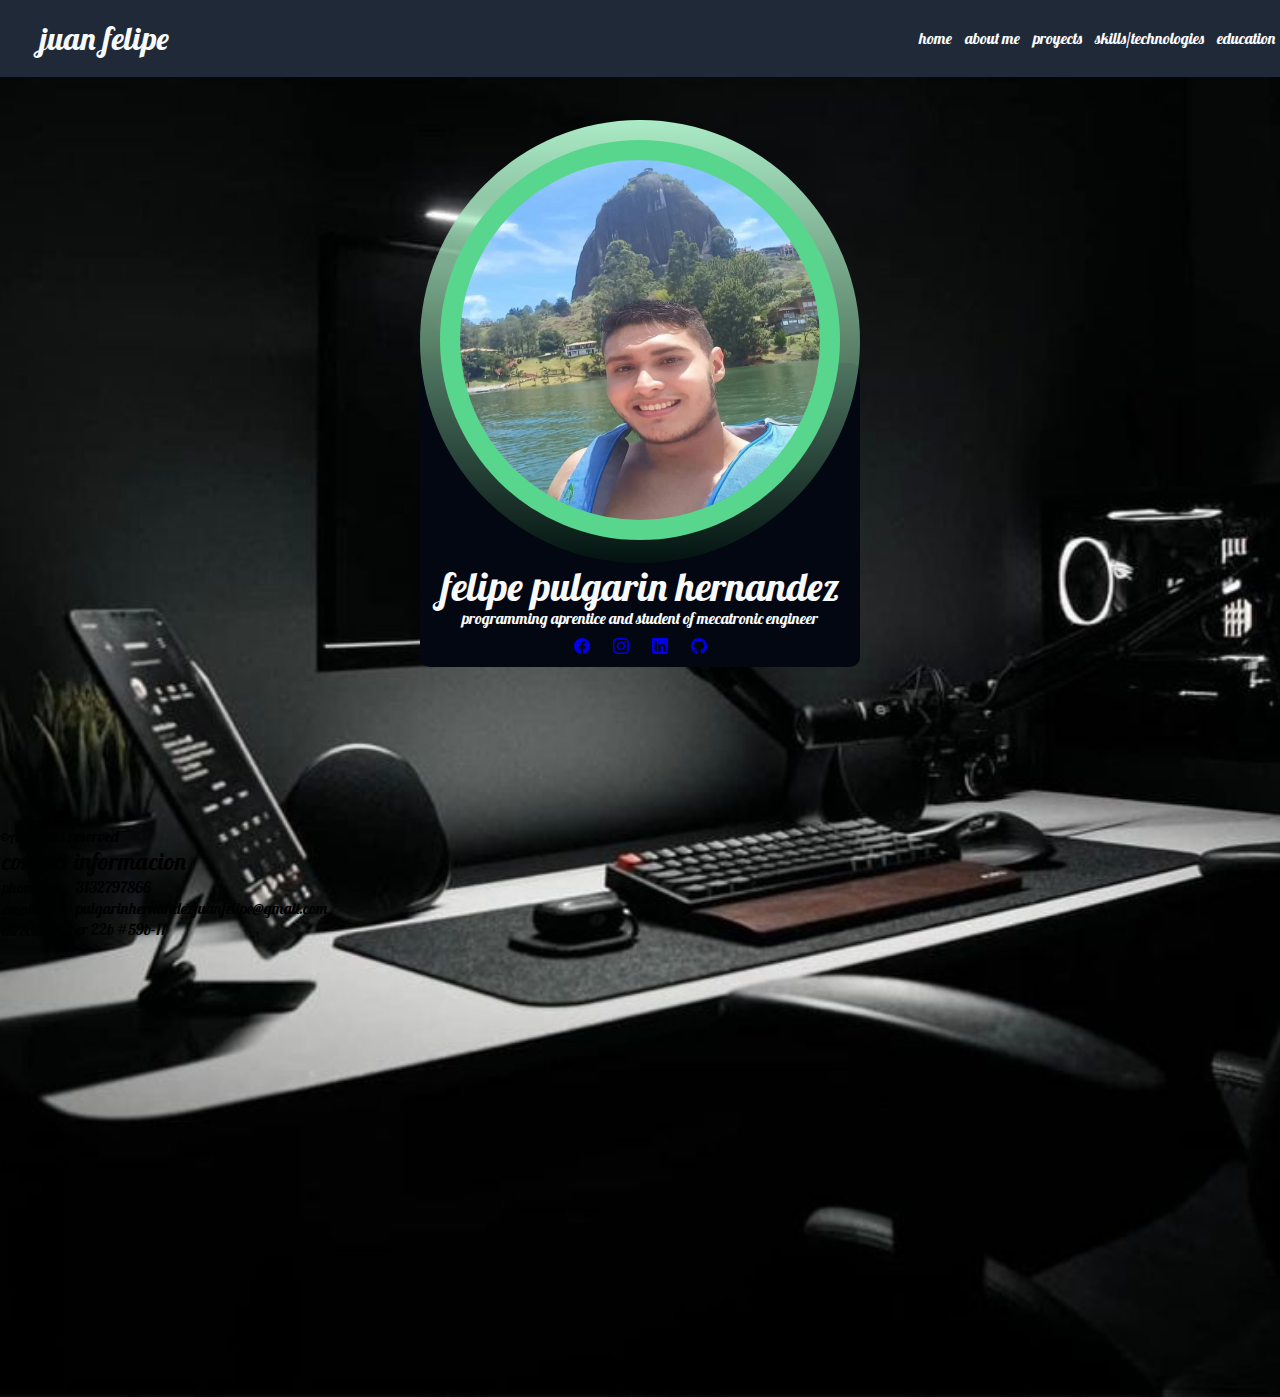
<file: index.html>
<!DOCTYPE html>
<html lang="en">

<head>
  <meta charset="UTF-8">
  <meta name="viewport" content="width=device-width, initial-scale=1.0">
  <meta name="description" content="portafolio web, desarrollador, html">
  <meta name="keywords" content="coder, web, html, programa,portafolio,developper">
  <meta name="sitedomain" content="https://example.com" />
  <meta name="organization" content="riwi" />
  <meta name="author" content="juan felipe pulgarin hernandez" />
  <meta name="designer" content="juan felipe pulgarin hernandez" />
  <meta name="robots" content="index,follow" />
  <meta name="googlebot" content="index,follow" />
  <meta name="revisit-after" content="15days" />
  <title>portafolio juan felipe pulgarin</title>
  <!-- css -->
  <link rel="stylesheet" href="./src/css/style.css">
  <link rel="stylesheet" href="./src/css/normalize.css">
</head>

<body class="body">
  <header class="header">
    <h1>juan felipe</h1>

    <nav class="navmain">
      <a class="a" href="./index.html">home</a>
      <a class="a" href="./src/pages/sobremi.html">about me</a>
      <a class="a" href="./src/pages/proyectos.html">proyects</a>
      <a class="a" href="./src/pages/habilidades-tecnologias.html">skills/technologies</a>
      <a class="a" href="./src/pages/educacion.formacion.html">education</a>
    </nav>
  </header>
  <main class="main">
    
      <figure class="figure">
        <img class="img" src="./public/img/imagenguatape.jpeg" alt="picture my in guatape">
      </figure>
      <section class="section">
        <article class="article">
          <h2>felipe pulgarin hernandez</h2>
          <p>
            programming aprentice and student of mecatronic engineer
          </p>
        </article>
        <nav class="nav2">
          <a href="https://www.facebook.com/" target="_blank" rel="facebook"><svg xmlns="http://www.w3.org/2000/svg"
              width="16" height="16" fill="currentColor" class="bi bi-facebook" viewBox="0 0 16 16">
              <path
                d="M16 8.049c0-4.446-3.582-8.05-8-8.05C3.58 0-.002 3.603-.002 8.05c0 4.017 2.926 7.347 6.75 7.951v-5.625h-2.03V8.05H6.75V6.275c0-2.017 1.195-3.131 3.022-3.131.876 0 1.791.157 1.791.157v1.98h-1.009c-.993 0-1.303.621-1.303 1.258v1.51h2.218l-.354 2.326H9.25V16c3.824-.604 6.75-3.934 6.75-7.951" />
            </svg></a>
          <a href="https://www.instagram.com/" target="_blank" rel="noopener noreferrer"><svg
              xmlns="http://www.w3.org/2000/svg" width="16" height="16" fill="currentColor" class="bi bi-instagram"
              viewBox="0 0 16 16">
              <path
                d="M8 0C5.829 0 5.556.01 4.703.048 3.85.088 3.269.222 2.76.42a3.9 3.9 0 0 0-1.417.923A3.9 3.9 0 0 0 .42 2.76C.222 3.268.087 3.85.048 4.7.01 5.555 0 5.827 0 8.001c0 2.172.01 2.444.048 3.297.04.852.174 1.433.372 1.942.205.526.478.972.923 1.417.444.445.89.719 1.416.923.51.198 1.09.333 1.942.372C5.555 15.99 5.827 16 8 16s2.444-.01 3.298-.048c.851-.04 1.434-.174 1.943-.372a3.9 3.9 0 0 0 1.416-.923c.445-.445.718-.891.923-1.417.197-.509.332-1.09.372-1.942C15.99 10.445 16 10.173 16 8s-.01-2.445-.048-3.299c-.04-.851-.175-1.433-.372-1.941a3.9 3.9 0 0 0-.923-1.417A3.9 3.9 0 0 0 13.24.42c-.51-.198-1.092-.333-1.943-.372C10.443.01 10.172 0 7.998 0zm-.717 1.442h.718c2.136 0 2.389.007 3.232.046.78.035 1.204.166 1.486.275.373.145.64.319.92.599s.453.546.598.92c.11.281.24.705.275 1.485.039.843.047 1.096.047 3.231s-.008 2.389-.047 3.232c-.035.78-.166 1.203-.275 1.485a2.5 2.5 0 0 1-.599.919c-.28.28-.546.453-.92.598-.28.11-.704.24-1.485.276-.843.038-1.096.047-3.232.047s-2.39-.009-3.233-.047c-.78-.036-1.203-.166-1.485-.276a2.5 2.5 0 0 1-.92-.598 2.5 2.5 0 0 1-.6-.92c-.109-.281-.24-.705-.275-1.485-.038-.843-.046-1.096-.046-3.233s.008-2.388.046-3.231c.036-.78.166-1.204.276-1.486.145-.373.319-.64.599-.92s.546-.453.92-.598c.282-.11.705-.24 1.485-.276.738-.034 1.024-.044 2.515-.045zm4.988 1.328a.96.96 0 1 0 0 1.92.96.96 0 0 0 0-1.92m-4.27 1.122a4.109 4.109 0 1 0 0 8.217 4.109 4.109 0 0 0 0-8.217m0 1.441a2.667 2.667 0 1 1 0 5.334 2.667 2.667 0 0 1 0-5.334" />
            </svg></a>
          <a href="https://co.linkedin.com/" target="_blank" rel="noopener noreferrer"><svg
              xmlns="http://www.w3.org/2000/svg" width="16" height="16" fill="currentColor" class="bi bi-linkedin"
              viewBox="0 0 16 16">
              <path
                d="M0 1.146C0 .513.526 0 1.175 0h13.65C15.474 0 16 .513 16 1.146v13.708c0 .633-.526 1.146-1.175 1.146H1.175C.526 16 0 15.487 0 14.854zm4.943 12.248V6.169H2.542v7.225zm-1.2-8.212c.837 0 1.358-.554 1.358-1.248-.015-.709-.52-1.248-1.342-1.248S2.4 3.226 2.4 3.934c0 .694.521 1.248 1.327 1.248zm4.908 8.212V9.359c0-.216.016-.432.08-.586.173-.431.568-.878 1.232-.878.869 0 1.216.662 1.216 1.634v3.865h2.401V9.25c0-2.22-1.184-3.252-2.764-3.252-1.274 0-1.845.7-2.165 1.193v.025h-.016l.016-.025V6.169h-2.4c.03.678 0 7.225 0 7.225z" />
            </svg></a>
          <a href="https://github.com/pulgarino222" target="_blank" rel="noopener noreferrer"><svg
              xmlns="http://www.w3.org/2000/svg" width="16" height="16" fill="currentColor" class="bi bi-github"
              viewBox="0 0 16 16">
              <path
                d="M8 0C3.58 0 0 3.58 0 8c0 3.54 2.29 6.53 5.47 7.59.4.07.55-.17.55-.38 0-.19-.01-.82-.01-1.49-2.01.37-2.53-.49-2.69-.94-.09-.23-.48-.94-.82-1.13-.28-.15-.68-.52-.01-.53.63-.01 1.08.58 1.23.82.72 1.21 1.87.87 2.33.66.07-.52.28-.87.51-1.07-1.78-.2-3.64-.89-3.64-3.95 0-.87.31-1.59.82-2.15-.08-.2-.36-1.02.08-2.12 0 0 .67-.21 2.2.82.64-.18 1.32-.27 2-.27s1.36.09 2 .27c1.53-1.04 2.2-.82 2.2-.82.44 1.1.16 1.92.08 2.12.51.56.82 1.27.82 2.15 0 3.07-1.87 3.75-3.65 3.95.29.25.54.73.54 1.48 0 1.07-.01 1.93-.01 2.2 0 .21.15.46.55.38A8.01 8.01 0 0 0 16 8c0-4.42-3.58-8-8-8" />
            </svg></a>
        </nav>
      </section>
  </main>
  <footer>
    <p>©All rights reserved</p>

    <table>
      <thead>
        <tr>
          <td colspan="2">
            <h2>contact informacion</h2>
          </td>
        </tr>
      </thead>
      <tbody>
        <tr>
          <td>phone:<svg xmlns="http://www.w3.org/2000/svg" width="16" height="16" fill="currentColor"
              class="bi bi-telephone" viewBox="0 0 16 16">
              <path
                d="M3.654 1.328a.678.678 0 0 0-1.015-.063L1.605 2.3c-.483.484-.661 1.169-.45 1.77a17.6 17.6 0 0 0 4.168 6.608 17.6 17.6 0 0 0 6.608 4.168c.601.211 1.286.033 1.77-.45l1.034-1.034a.678.678 0 0 0-.063-1.015l-2.307-1.794a.68.68 0 0 0-.58-.122l-2.19.547a1.75 1.75 0 0 1-1.657-.459L5.482 8.062a1.75 1.75 0 0 1-.46-1.657l.548-2.19a.68.68 0 0 0-.122-.58zM1.884.511a1.745 1.745 0 0 1 2.612.163L6.29 2.98c.329.423.445.974.315 1.494l-.547 2.19a.68.68 0 0 0 .178.643l2.457 2.457a.68.68 0 0 0 .644.178l2.189-.547a1.75 1.75 0 0 1 1.494.315l2.306 1.794c.829.645.905 1.87.163 2.611l-1.034 1.034c-.74.74-1.846 1.065-2.877.702a18.6 18.6 0 0 1-7.01-4.42 18.6 18.6 0 0 1-4.42-7.009c-.362-1.03-.037-2.137.703-2.877z" />
            </svg></td>
          <td>3132797866</td>
        </tr>
        <tr>
          <td>email:<svg xmlns="http://www.w3.org/2000/svg" width="16" height="16" fill="currentColor"
              class="bi bi-envelope" viewBox="0 0 16 16">
              <path
                d="M0 4a2 2 0 0 1 2-2h12a2 2 0 0 1 2 2v8a2 2 0 0 1-2 2H2a2 2 0 0 1-2-2zm2-1a1 1 0 0 0-1 1v.217l7 4.2 7-4.2V4a1 1 0 0 0-1-1zm13 2.383-4.708 2.825L15 11.105zm-.034 6.876-5.64-3.471L8 9.583l-1.326-.795-5.64 3.47A1 1 0 0 0 2 13h12a1 1 0 0 0 .966-.741M1 11.105l4.708-2.897L1 5.383z" />
            </svg>
          </td>
          <td>pulgarinhernandezjuanfelipe@gmail.com</td>
        </tr>
        <tr>
          <td>direction:<svg xmlns="http://www.w3.org/2000/svg" width="16" height="16" fill="currentColor"
              class="bi bi-house" viewBox="0 0 16 16">
              <path
                d="M8.707 1.5a1 1 0 0 0-1.414 0L.646 8.146a.5.5 0 0 0 .708.708L2 8.207V13.5A1.5 1.5 0 0 0 3.5 15h9a1.5 1.5 0 0 0 1.5-1.5V8.207l.646.647a.5.5 0 0 0 .708-.708L13 5.793V2.5a.5.5 0 0 0-.5-.5h-1a.5.5 0 0 0-.5.5v1.293zM13 7.207V13.5a.5.5 0 0 1-.5.5h-9a.5.5 0 0 1-.5-.5V7.207l5-5z" />
            </svg>
          </td>
          <td>cr 22b #59b-11</td>
        </tr>
      </tbody>
      <tfoot>
        <tr>
          <td>location:<svg xmlns="http://www.w3.org/2000/svg" width="16" height="16" fill="currentColor"
              class="bi bi-geo-alt" viewBox="0 0 16 16">
              <path
                d="M12.166 8.94c-.524 1.062-1.234 2.12-1.96 3.07A32 32 0 0 1 8 14.58a32 32 0 0 1-2.206-2.57c-.726-.95-1.436-2.008-1.96-3.07C3.304 7.867 3 6.862 3 6a5 5 0 0 1 10 0c0 .862-.305 1.867-.834 2.94M8 16s6-5.686 6-10A6 6 0 0 0 2 6c0 4.314 6 10 6 10" />
              <path d="M8 8a2 2 0 1 1 0-4 2 2 0 0 1 0 4m0 1a3 3 0 1 0 0-6 3 3 0 0 0 0 6" />
            </svg>
          </td>
          <td><iframe
              src="https://www.google.com/maps/embed?pb=!1m18!1m12!1m3!1d3966.3378581271454!2d-75.5836149!3d6.219100999999999!2m3!1f0!2f0!3f0!3m2!1i1024!2i768!4f13.1!3m3!1m2!1s0x8e44293f0e114eef%3A0x99610cdd44c7c081!2sRiwi%20-%20Be%20a%20Coder!5e0!3m2!1ses!2sco!4v1711673006118!5m2!1ses!2sco"
              width="600" height="450" style="border:0;" allowfullscreen="" loading="lazy"
              referrerpolicy="no-referrer-when-downgrade"></iframe></td>
        </tr>
      </tfoot>
    </table>

  </footer>
</body>

</html>
</file>
<file: src/css/style.css>
@import url('https://fonts.googleapis.com/css2?family=Allura&family=Lobster&family=Source+Sans+3:ital,wght@0,200..900;1,200..900&display=swap');

:root{
    --color1:#030712;
    --color2:#111827;
    --color3:#1F2937;
    --color4:#374151;
    --color5:#4B5563;
    --color6:#6B7280;
    --color7:#9CA3AF;
    --color8:#D1D5DB;
    --color9:#E5E7EB;
    --color10:#F3F4F6;
    --color11:#F9FAFB;
    --colordif:#58D68D;
    --colordifs:#ABEBC6;
    --colortrans:rgba(0, 128, 0, 0.1);
    /* el ultimo color es con transparencia */
}
/* en esta linea de acontinuacion porngo lo que voy a usar globalmente e inicializo las margenes y los padding que se tengan por defecto a 0 */
*{
    margin: 0;
    padding: 0;
    font-family: "Lobster", sans-serif;
  font-weight: 400;
  font-style: normal;
}

/* en el body definimos la imagen de fondo de toda la pagina y usamos casi todas las propiedades para background  */
.body{  
    background-image: url(../../public/img/imagen\ de\ fondo\ def.jpg);
    background-size:cover;
    background-repeat: no-repeat;
    background-position: center; 
    z-index: -1;
}

.header{
    background-color: var(--color3);
    display:flex;
    justify-content: space-between;
    align-items: center;
    color: var(--color11);
    position: fixed;
    width: 100%;
    margin-top: -40px;
    z-index: 100;

}
.header h1{
    margin:20px 10px 20px 40px;
}


/* esta es la barra de navegacion principal y seleccionamos solo los ancord */
.navmain a{
    color: var(--color11);
    text-decoration: none;
    margin: 5px;
    
}

/* con el over le decimos que cuando el cursor este sobre un ancord muestre un fondo de un color distinto */
 .a:hover{
    background-color: var(--color7);
}


.main{
    display:grid;
    justify-content: center;
    align-items: center;
    margin: 40px;
    position: relative;
    top: 80px;
    
}
.figure{
    width: fit-content;
    /* justify-content:center;
    align-items:center; */
   background-image: linear-gradient(var(--colordifs),var(--colortrans));
   border-radius: 50%;
   z-index: 1;

}
.img{
    margin: 20px;
    padding: 20px;
    border-radius: 50%;
    width: 400px;
    height: 400px;
    background-color: var(--colordif);

}

.section{
    display:grid;
    justify-content: center;
    align-items: center;
    background-color: #030712;
    border-radius: 10px;
    padding-top: 200px;
    position: relative;
    bottom:200px ;
    
}


.article h2{
    font-size: 40px;
}
.article{
    display:inline;
    color: var(--color11);
    text-align: center;
    
}
.nav2{
    margin: 10px;
    text-align: center;
    
}
.nav2 a{
    justify-content: space-between;
    margin: 10px;
}
.nav2 a:hover{
    background-color:var(--color7);
}
</file>
